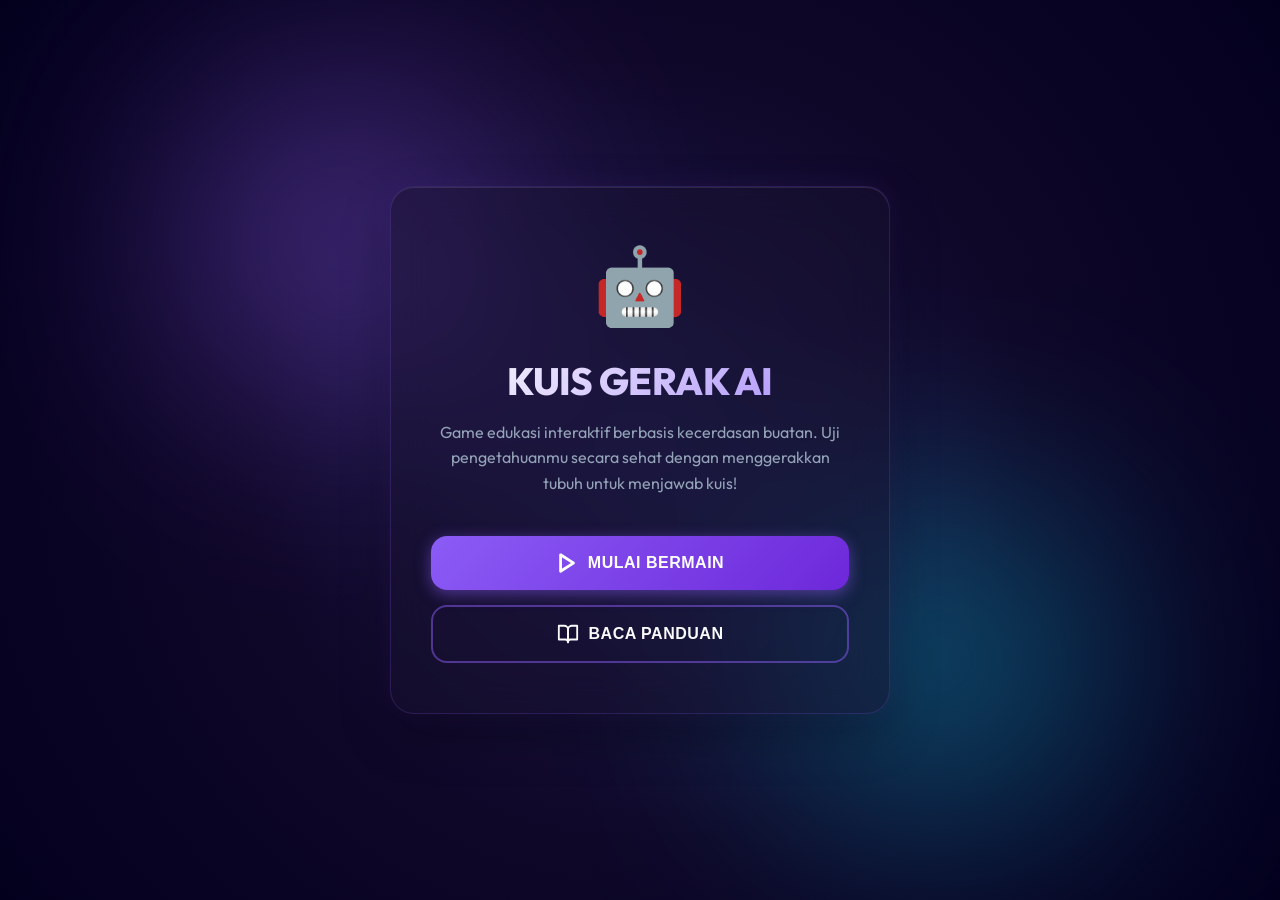
<file: index.html>
<!DOCTYPE html>
<html lang="id">
<head>
    <meta charset="UTF-8">
    <meta name="viewport" content="width=device-width, initial-scale=1.0">
    <title>Beranda - Kuis Gerak AI</title>
    <!-- Menautkan ke file style.css yang sama agar temanya seragam -->
    <link rel="stylesheet" href="style.css">
    <style>
        /* CSS tambahan khusus untuk halaman Beranda */
        #home-container {
            width: 100%;
            max-width: 500px;
            background: var(--card-bg);
            backdrop-filter: blur(20px);
            -webkit-backdrop-filter: blur(20px);
            border: 1px solid var(--card-border);
            border-radius: 24px;
            padding: 50px 40px;
            text-align: center;
            box-shadow: 0 20px 50px rgba(0, 0, 0, 0.3), inset 0 1px 0 rgba(255, 255, 255, 0.1), 0 0 30px var(--card-glow);
            z-index: 1;
            animation: fadeIn 0.5s ease-out;
        }

        .home-icon {
            font-size: 75px;
            margin-bottom: 25px;
            display: inline-block;
            animation: float 4s infinite ease-in-out alternate;
        }

        .home-title {
            font-size: 38px;
            font-weight: 800;
            margin-bottom: 15px;
        }

        .home-desc {
            color: var(--text-secondary);
            margin-bottom: 40px;
            line-height: 1.6;
            font-size: 16px;
        }

        .home-btn-group {
            display: flex;
            flex-direction: column;
            gap: 15px;
        }

        /* Style untuk tombol panduan agar terlihat outline */
        .btn-outline {
            background: transparent;
            border: 2px solid rgba(139, 92, 246, 0.5);
            color: var(--text-primary);
            box-shadow: none;
        }

        .btn-outline:hover {
            background: rgba(139, 92, 246, 0.15);
            border-color: var(--primary);
            transform: translateY(-2px);
        }
    </style>
</head>
<body>
    <div id="home-container">
        <div class="home-icon">🤖</div>
        <h1 class="home-title">KUIS GERAK AI</h1>
        <p class="home-desc">Game edukasi interaktif berbasis kecerdasan buatan. Uji pengetahuanmu secara sehat dengan menggerakkan tubuh untuk menjawab kuis!</p>
        
        <div class="home-btn-group">
            <!-- Navigasi langsung ke file kuis utama -->
            <button onclick="window.location.href='kuis.html'">
                <svg width="22" height="22" viewBox="0 0 24 24" fill="none" stroke="currentColor" stroke-width="3" stroke-linecap="round" stroke-linejoin="round"><polygon points="5 3 19 12 5 21 5 3"></polygon></svg>
                MULAI BERMAIN
            </button>
            
            <!-- Navigasi ke halaman panduan terpisah -->
            <button class="btn-outline" onclick="window.location.href='guide.html'">
                <svg width="22" height="22" viewBox="0 0 24 24" fill="none" stroke="currentColor" stroke-width="2" stroke-linecap="round" stroke-linejoin="round"><path d="M2 3h6a4 4 0 0 1 4 4v14a3 3 0 0 0-3-3H2z"></path><path d="M22 3h-6a4 4 0 0 0-4 4v14a3 3 0 0 1 3-3h7z"></path></svg>
                BACA PANDUAN
            </button>
        </div>
    </div>
</body>
</html>
</file>
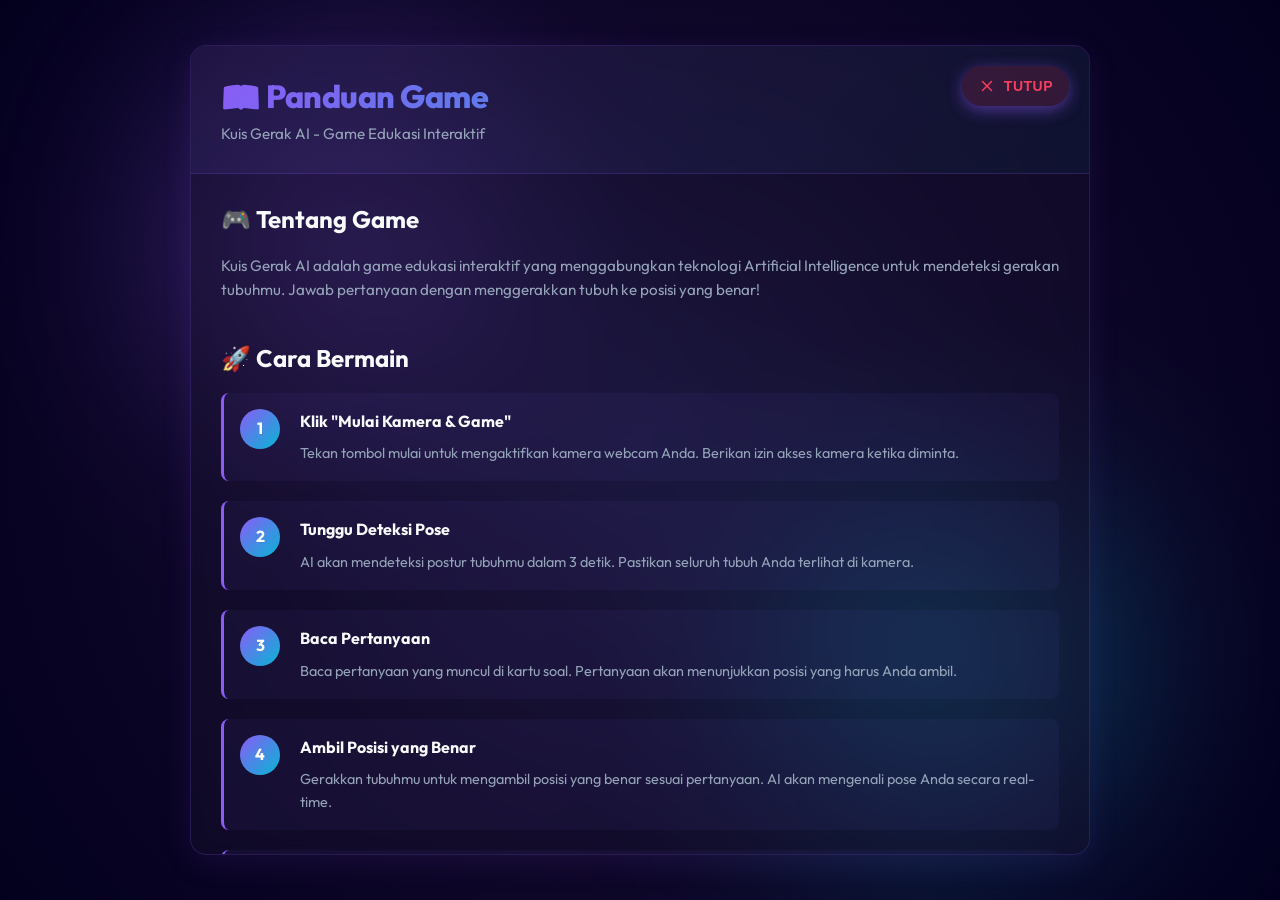
<file: guide.html>
<!DOCTYPE html>
<html lang="id">
<head>
    <meta charset="UTF-8">
    <meta name="viewport" content="width=device-width, initial-scale=1.0">
    <title>Panduan - Kuis Gerak AI</title>
    <link rel="stylesheet" href="style.css">
</head>
<body>
    <div id="guide-container">
        <div class="guide-header">
            <button id="btn-close-guide" class="btn-close">
    <svg width="18" height="18" viewBox="0 0 24 24" fill="none" stroke="currentColor" stroke-width="2" stroke-linecap="round" stroke-linejoin="round">
        <line x1="18" y1="6" x2="6" y2="18"></line>
        <line x1="6" y1="6" x2="18" y2="18"></line>
    </svg>
    <span>Tutup</span>
</button>
            <h1>📖 Panduan Game</h1>
            <p class="guide-subtitle">Kuis Gerak AI - Game Edukasi Interaktif</p>
        </div>

        <div class="guide-content">
            <!-- Tentang Game -->
            <section class="guide-section">
                <div class="section-header">
                    <h2>🎮 Tentang Game</h2>
                </div>
                <div class="section-body">
                    <p>Kuis Gerak AI adalah game edukasi interaktif yang menggabungkan teknologi Artificial Intelligence untuk mendeteksi gerakan tubuhmu. Jawab pertanyaan dengan menggerakkan tubuh ke posisi yang benar!</p>
                </div>
            </section>

            <!-- Cara Bermain -->
            <section class="guide-section">
                <div class="section-header">
                    <h2>🚀 Cara Bermain</h2>
                </div>
                <div class="section-body">
                    <div class="step">
                        <div class="step-number">1</div>
                        <div class="step-content">
                            <h4>Klik "Mulai Kamera & Game"</h4>
                            <p>Tekan tombol mulai untuk mengaktifkan kamera webcam Anda. Berikan izin akses kamera ketika diminta.</p>
                        </div>
                    </div>

                    <div class="step">
                        <div class="step-number">2</div>
                        <div class="step-content">
                            <h4>Tunggu Deteksi Pose</h4>
                            <p>AI akan mendeteksi postur tubuhmu dalam 3 detik. Pastikan seluruh tubuh Anda terlihat di kamera.</p>
                        </div>
                    </div>

                    <div class="step">
                        <div class="step-number">3</div>
                        <div class="step-content">
                            <h4>Baca Pertanyaan</h4>
                            <p>Baca pertanyaan yang muncul di kartu soal. Pertanyaan akan menunjukkan posisi yang harus Anda ambil.</p>
                        </div>
                    </div>

                    <div class="step">
                        <div class="step-number">4</div>
                        <div class="step-content">
                            <h4>Ambil Posisi yang Benar</h4>
                            <p>Gerakkan tubuhmu untuk mengambil posisi yang benar sesuai pertanyaan. AI akan mengenali pose Anda secara real-time.</p>
                        </div>
                    </div>

                    <div class="step">
                        <div class="step-number">5</div>
                        <div class="step-content">
                            <h4>Dapatkan Poin</h4>
                            <p>Jika posisi Anda benar, Anda akan mendapatkan poin dan melanjutkan ke pertanyaan berikutnya!</p>
                        </div>
                    </div>
                </div>
            </section>

            <!-- Jenis-jenis Pose -->
           <section class="guide-section">
                <div class="section-header">
                    <h2>🧍 Jenis-jenis Pose</h2>
                </div>
                <div class="section-body">
                    <div class="pose-grid">
                        <div class="pose-card">
                            <div class="pose-icon">🙆</div>
                            <h4>Jawaban Benar</h4>
                            <p>Angkat dan lengkungkan kedua lengan di atas kepala hingga membentuk huruf 'O'.</p>
                        </div>
                        <div class="pose-card">
                            <div class="pose-icon">🙅</div>
                            <h4>Jawaban Salah</h4>
                            <p>Silangkan kedua lengan di depan dada hingga membentuk huruf 'X'.</p>
                        </div>
                        <div class="pose-card">
                            <div class="pose-icon">🧍</div>
                            <h4>Pose Diam (Standby)</h4>
                            <p>Berdiri tegak menghadap kamera dengan kedua tangan rileks di samping tubuh.</p>
                        </div>
                    </div>
                </div>
            </section>

            <!-- Tips & Trik -->
            <section class="guide-section">
                <div class="section-header">
                    <h2>💡 Tips & Trik</h2>
                </div>
                <div class="section-body">
                    <ul class="tips-list">
                        <li>✅ Pastikan cahaya ruangan cukup terang agar kamera dapat mendeteksi gerakan dengan baik</li>
                        <li>✅ Berdiri agak jauh dari kamera agar seluruh tubuh terlihat</li>
                        <li>✅ Gerakkan tubuh secara perlahan dan jelas agar AI dapat mengenali pose Anda</li>
                        <li>✅ Perhatikan feedback visual di layar untuk mengetahui seberapa baik AI mengenali gerakan Anda</li>
                        <li>✅ Gunakan background yang tidak terlalu ramai untuk hasil deteksi yang lebih akurat</li>
                        <li>✅ Habiskan waktu sebelum batas waktu selesai, jika tidak jawaban akan dianggap salah</li>
                    </ul>
                </div>
            </section>

            <!-- Sistem Poin -->
            <section class="guide-section">
                <div class="section-header">
                    <h2>⭐ Sistem Poin</h2>
                </div>
                <div class="section-body">
                    <div class="point-table">
                        <div class="point-row">
                            <div class="point-label">Jawaban Benar</div>
                            <div class="point-value">+10 Poin</div>
                        </div>
                        <div class="point-row">
                            <div class="point-label">Jawaban Salah</div>
                            <div class="point-value">0 Poin</div>
                        </div>
                    </div>
                </div>
            </section>

            <!-- Pemecahan Masalah -->
            <section class="guide-section">
                <div class="section-header">
                    <h2>🔧 Pemecahan Masalah</h2>
                </div>
                <div class="section-body">
                    <div class="faq-item">
                        <h4>Kamera tidak bekerja?</h4>
                        <p>Pastikan Anda telah memberikan izin akses kamera di browser. Coba reload halaman dan minta izin lagi.</p>
                    </div>
                    <div class="faq-item">
                        <h4>AI tidak mengenali pose saya?</h4>
                        <p>Pastikan cahaya cukup terang dan Anda berada dalam posisi yang jelas. Coba ambil pose lebih ekstrim dan jelas.</p>
                    </div>
                    <div class="faq-item">
                        <h4>Game terasa lambat?</h4>
                        <p>Tutup tab atau aplikasi lain yang menggunakan banyak resource. Restart browser Anda.</p>
                    </div>
                </div>
            </section>

            <!-- Keamanan & Privacy -->
            <section class="guide-section">
                <div class="section-header">
                    <h2>🔒 Keamanan & Privacy</h2>
                </div>
                <div class="section-body">
                    <p>Game ini menggunakan teknologi AI yang berjalan langsung di perangkat Anda. Tidak ada video atau data yang dikirim ke server. Semua pemrosesan dilakukan secara lokal untuk menjaga privasi Anda.</p>
                </div>
            </section>

            <!-- Footer -->
            <section class="guide-section" style="text-align: center;">
                <div class="section-body">
                    <p>Selamat bermain! 🎉</p>
                    <button id="btn-back-to-game" class="btn-primary">
                        <svg width="20" height="20" viewBox="0 0 24 24" fill="none" stroke="currentColor" stroke-width="2">
                            <polygon points="5 3 19 12 5 21 5 3"></polygon>
                        </svg>
                        Kembali ke Game
                    </button>
                </div>
            </section>
        </div>
    </div>

    <script src="script.js"></script>
</body>
</html>
</file>
<file: style.css>
/* Import Outfit Font from Google Fonts */
@import url('https://fonts.googleapis.com/css2?family=Outfit:wght@300;400;600;800&display=swap');

:root {
    --bg-gradient: radial-gradient(circle at center, #1e1b4b 0%, #0f0728 50%, #03001e 100%);
    --card-bg: rgba(25, 18, 48, 0.45);
    --card-border: rgba(139, 92, 246, 0.2);
    --card-glow: rgba(139, 92, 246, 0.1);
    
    --primary: #8b5cf6;
    --primary-glow: rgba(139, 92, 246, 0.5);
    --primary-hover: #a78bfa;
    
    --accent-cyan: #06b6d4;
    --accent-cyan-glow: rgba(6, 182, 212, 0.4);
    
    --success: #10b981;
    --success-bg: rgba(16, 185, 129, 0.15);
    --success-border: rgba(16, 185, 129, 0.4);
    
    --danger: #f43f5e;
    --danger-bg: rgba(244, 63, 94, 0.15);
    --danger-border: rgba(244, 63, 94, 0.4);
    
    --text-primary: #f8fafc;
    --text-secondary: #94a3b8;
    
    --transition: all 0.3s cubic-bezier(0.4, 0, 0.2, 1);
}

* {
    box-sizing: border-box;
    margin: 0;
    padding: 0;
}

body {
    font-family: 'Outfit', -apple-system, BlinkMacSystemFont, sans-serif;
    color: var(--text-primary);
    background: var(--bg-gradient);
    height: 100vh;
    display: flex;
    justify-content: center;
    align-items: center;
    overflow: hidden;
    padding: 10px;
}

/* Background Animated Orbs */
body::before, body::after {
    content: '';
    position: absolute;
    width: 300px;
    height: 300px;
    border-radius: 50%;
    filter: blur(120px);
    z-index: -1;
    opacity: 0.5;
    animation: float 12s infinite alternate ease-in-out;
}

body::before {
    background: var(--primary);
    top: 10%;
    left: 15%;
}

body::after {
    background: var(--accent-cyan);
    bottom: 10%;
    right: 15%;
    animation-delay: -6s;
}

@keyframes float {
    0% { transform: translateY(0) scale(1); }
    100% { transform: translateY(40px) scale(1.2); }
}

#game-container {
    width: 100%;
    max-width: 680px;
    max-height: 100%;
    background: var(--card-bg);
    backdrop-filter: blur(20px);
    -webkit-backdrop-filter: blur(20px);
    border: 1px solid var(--card-border);
    border-radius: 24px;
    padding: 20px;
    box-shadow: 0 20px 50px rgba(0, 0, 0, 0.3),
                inset 0 1px 0 rgba(255, 255, 255, 0.1),
                0 0 30px var(--card-glow);
    display: flex;
    flex-direction: column;
    gap: 12px;
    position: relative;
    overflow: hidden;
}

/* Header */
header {
    text-align: center;
    border-bottom: 1px solid rgba(255, 255, 255, 0.08);
    padding-bottom: 15px;
    position: relative;
}

h1 {
    font-size: 28px;
    font-weight: 800;
    letter-spacing: -0.5px;
    background: linear-gradient(135deg, #fff 0%, var(--primary-hover) 100%);
    -webkit-background-clip: text;
    -webkit-text-fill-color: transparent;
    margin-bottom: 5px;
}

.subtitle {
    font-size: 14px;
    color: var(--text-secondary);
}

/* Back Button */
.btn-back {
    position: absolute;
    top: -5px;
    left: 0;
    width: auto;
    height: 40px;
    padding: 0 16px;
    border: none;
    background: rgba(255, 255, 255, 0.1); /* Warna netral transparan */
    color: var(--text-primary);
    border-radius: 20px;
    cursor: pointer;
    display: flex;
    align-items: center;
    justify-content: center;
    gap: 8px;
    transition: var(--transition);
    font-size: 14px;
    font-weight: 600;
    letter-spacing: 0.5px;
}

.btn-back:hover {
    background: rgba(255, 255, 255, 0.2);
    transform: scale(1.05);
}

.btn-back:active {
    transform: scale(0.95);
}

/* Guide Button */
.btn-guide {
    position: absolute;
    top: -5px;
    right: 0;
    width: auto; /* Mengikuti panjang teks */
    height: 40px;
    padding: 0 16px; /* Memberikan ruang di kiri dan kanan */
    border: none;
    background: rgba(139, 92, 246, 0.2);
    color: var(--text-primary);
    border-radius: 20px; /* Membuat bentuk pill/kapsul */
    cursor: pointer;
    display: flex;
    align-items: center;
    justify-content: center;
    gap: 8px; /* Jarak antara ikon dan teks */
    transition: var(--transition);
    font-size: 14px; /* Memunculkan teks (sebelumnya 0) */
    font-weight: 600;
    letter-spacing: 0.5px;
}

.btn-guide:hover {
    background: var(--primary);
    transform: scale(1.05); /* Sedikit dikurangi dari 1.1 agar tidak terlalu besar melompatnya karena tombol sekarang lebih lebar */
}

.btn-guide:active {
    transform: scale(0.95);
}

/* Info Panel */
.info-panel {
    display: flex;
    justify-content: space-between;
    align-items: center;
    gap: 15px;
}

.badge {
    background: rgba(255, 255, 255, 0.05);
    border: 1px solid rgba(255, 255, 255, 0.08);
    border-radius: 14px;
    padding: 10px 20px;
    font-size: 15px;
    font-weight: 600;
    display: flex;
    align-items: center;
    gap: 8px;
    flex: 1;
    justify-content: center;
    transition: var(--transition);
}

#skor-badge {
    border-color: rgba(6, 182, 212, 0.3);
    color: var(--accent-cyan);
}

#timer-badge {
    border-color: rgba(244, 63, 94, 0.3);
    color: var(--danger);
}

.badge-label {
    color: var(--text-secondary);
    font-weight: 400;
    font-size: 13px;
    text-transform: uppercase;
    letter-spacing: 0.5px;
}

/* Question Area */
#soal-card {
    background: rgba(255, 255, 255, 0.02);
    border: 1px solid rgba(255, 255, 255, 0.05);
    border-radius: 16px;
    padding: 22px;
    text-align: center;
    min-height: 100px;
    display: flex;
    flex-direction: column;
    justify-content: center;
    align-items: center;
    position: relative;
    transition: var(--transition);
}

#soal {
    font-size: 18px;
    line-height: 1.5;
    font-weight: 600;
    color: var(--text-primary);
    max-width: 90%;
}

.empty-state {
    color: var(--text-secondary) !important;
    font-weight: 400 !important;
    font-style: italic;
}

/* Feedback Msg */
#pesan-feedback {
    min-height: 36px;
    display: flex;
    align-items: center;
    justify-content: center;
    font-size: 20px;
    font-weight: 800;
    letter-spacing: 0.5px;
    text-transform: uppercase;
    border-radius: 10px;
    transition: var(--transition);
}

.benar {
    color: var(--success);
    text-shadow: 0 0 15px rgba(16, 185, 129, 0.4);
    animation: pop 0.4s cubic-bezier(0.175, 0.885, 0.32, 1.275) forwards;
}

.salah {
    color: var(--danger);
    text-shadow: 0 0 15px rgba(244, 63, 94, 0.4);
    animation: shake 0.4s ease-in-out forwards;
}

@keyframes pop {
    0% { transform: scale(0.8); opacity: 0; }
    100% { transform: scale(1); opacity: 1; }
}

@keyframes shake {
    0%, 100% { transform: translateX(0); }
    20%, 60% { transform: translateX(-6px); }
    40%, 80% { transform: translateX(6px); }
}

/* Camera Card */
.camera-card {
    background: #090615;
    border: 1px solid rgba(255, 255, 255, 0.05);
    border-radius: 20px;
    aspect-ratio: 1/1;
    overflow: hidden;
    position: relative;
    display: flex;
    justify-content: center;
    align-items: center;
    box-shadow: inset 0 0 20px rgba(0, 0, 0, 0.8);
    transition: var(--transition);
    max-height: 380px;
    margin: 0 auto;
    width: 100%;
}

.camera-card:hover {
    border-color: rgba(139, 92, 246, 0.3);
}

canvas {
    width: 100%;
    height: 100%;
    object-fit: cover;
    display: block;
}

/* Overlay Transition / Countdown */
#overlay-transisi {
    position: absolute;
    inset: 0;
    background: rgba(9, 6, 21, 0.85);
    backdrop-filter: blur(8px);
    -webkit-backdrop-filter: blur(8px);
    display: none;
    flex-direction: column;
    justify-content: center;
    align-items: center;
    z-index: 10;
    animation: fadeIn 0.3s ease;
}

@keyframes fadeIn {
    from { opacity: 0; }
    to { opacity: 1; }
}

#angka-countdown {
    font-size: 100px;
    font-weight: 800;
    background: linear-gradient(135deg, #fff 0%, var(--primary-hover) 100%);
    -webkit-background-clip: text;
    -webkit-text-fill-color: transparent;
    line-height: 1;
    animation: scaleBeat 1s infinite ease-in-out;
}

@keyframes scaleBeat {
    0%, 100% { transform: scale(1); }
    50% { transform: scale(1.15); }
}

#teks-peringatan {
    font-size: 15px;
    margin-top: 15px;
    color: var(--text-secondary);
    font-weight: 600;
    letter-spacing: 0.5px;
    text-transform: uppercase;
}

/* Status Bar & Loading Msg */
#loading-msg {
    color: var(--text-secondary);
    font-size: 15px;
    font-weight: 600;
    display: flex;
    flex-direction: column;
    align-items: center;
    gap: 15px;
}

.spinner {
    width: 32px;
    height: 32px;
    border: 3px solid rgba(139, 92, 246, 0.1);
    border-top-color: var(--primary);
    border-radius: 50%;
    animation: spin 1s infinite linear;
}

@keyframes spin {
    0% { transform: rotate(0deg); }
    100% { transform: rotate(360deg); }
}

/* Status Box HUD */
.status-box {
    background: rgba(255, 255, 255, 0.03);
    border: 1px solid rgba(255, 255, 255, 0.05);
    padding: 12px 18px;
    border-radius: 16px;
    font-size: 14px;
    font-weight: 600;
    color: var(--text-secondary);
    display: flex;
    justify-content: space-around;
    align-items: center;
    gap: 10px;
    flex-wrap: wrap;
    min-height: 48px;
}

.prediction-bar {
    display: flex;
    align-items: center;
    gap: 8px;
}

.prediction-name {
    text-transform: uppercase;
    font-size: 12px;
    letter-spacing: 0.5px;
}

.prediction-val {
    color: var(--text-primary);
    font-weight: 800;
}

/* Buttons */
.btn-container {
    width: 100%;
}

button {
    background: linear-gradient(135deg, var(--primary) 0%, #6d28d9 100%);
    color: white;
    border: none;
    padding: 16px 30px;
    font-size: 16px;
    font-weight: 700;
    border-radius: 16px;
    cursor: pointer;
    width: 100%;
    transition: var(--transition);
    box-shadow: 0 4px 15px var(--primary-glow);
    display: flex;
    justify-content: center;
    align-items: center;
    gap: 10px;
    letter-spacing: 0.5px;
    text-transform: uppercase;
}

button:hover {
    transform: translateY(-2px);
    box-shadow: 0 8px 25px var(--primary-glow);
    background: linear-gradient(135deg, var(--primary-hover) 0%, var(--primary) 100%);
}

button:active {
    transform: translateY(1px);
}

/* Progress bar indicators */
.progress-container {
    width: 100%;
    height: 4px;
    background: rgba(255, 255, 255, 0.05);
    border-radius: 2px;
    overflow: hidden;
    margin-top: -10px;
}

#progress-bar {
    width: 0%;
    height: 100%;
    background: linear-gradient(to right, var(--accent-cyan), var(--primary));
    border-radius: 2px;
    transition: width 0.3s ease;
}

/* Guide Modal Overlay */
.guide-modal-overlay {
    display: none;
    position: fixed;
    top: 0;
    left: 0;
    width: 100%;
    height: 100%;
    background: rgba(0, 0, 0, 0.6);
    backdrop-filter: blur(4px);
    -webkit-backdrop-filter: blur(4px);
    z-index: 1000;
    align-items: center;
    justify-content: center;
    padding: 20px;
}

.guide-modal-overlay.active {
    display: flex;
    animation: fadeIn 0.3s ease-out;
}

@keyframes fadeIn {
    from {
        opacity: 0;
    }
    to {
        opacity: 1;
    }
}

.guide-iframe {
    width: 100%;
    height: 100%;
    max-width: 900px;
    max-height: 90vh;
    border: none;
    border-radius: 16px;
    background: var(--card-bg);
}

/* Desktop / Tablet Landscape - 2 Column Layout to prevent scrolling */
@media (min-width: 768px) {
    #game-container {
        max-width: 850px;
        padding: 25px 30px;
        display: grid;
        grid-template-columns: 1fr 1fr;
        grid-template-areas: 
            "header header"
            "progress progress"
            "info info"
            "camera soal"
            "camera feedback"
            "camera status"
            "camera btn";
        gap: 15px 25px;
    }
    
    header { grid-area: header; padding-bottom: 5px; }
    .progress-container { grid-area: progress; margin-top: -5px; }
    .info-panel { grid-area: info; }
    
    .camera-card { 
        grid-area: camera; 
        max-height: none;
        width: 100%;
        max-width: 380px;
        margin: 0 auto;
        align-self: center;
    }
    
    #soal-card { 
        grid-area: soal;
        display: flex;
        flex-direction: column;
        justify-content: center;
        height: 100%;
        min-height: 100px;
    }
    
    #pesan-feedback { grid-area: feedback; align-self: center; }
    .status-box { grid-area: status; align-self: center; }
    .btn-container { grid-area: btn; align-self: end; }
}

/* Mobile responsive fixes */
@media (max-width: 600px) {
    #game-container {
        padding: 20px;
        gap: 15px;
    }
    h1 {
        font-size: 22px;
    }
    .badge {
        padding: 8px 12px;
        font-size: 13px;
    }
    #soal {
        font-size: 16px;
    }
    .camera-card {
        max-height: 280px;
    }
    #angka-countdown {
        font-size: 70px;
    }
}

/* ============================================ */
/* PANDUAN GAME - Guide Styles */
/* ============================================ */

/* Guide Container */
#guide-container {
    width: 100%;
    max-width: 900px;
    margin: 0 auto;
    background: var(--card-bg);
    border: 1px solid var(--card-border);
    border-radius: 16px;
    backdrop-filter: blur(10px);
    box-shadow: 0 8px 32px rgba(139, 92, 246, 0.1);
    max-height: 90vh;
    display: flex;
    flex-direction: column;
    animation: slideIn 0.3s ease-out;
}

@keyframes slideIn {
    from {
        opacity: 0;
        transform: translateY(20px);
    }
    to {
        opacity: 1;
        transform: translateY(0);
    }
}

/* Guide Header */
.guide-header {
    position: relative;
    padding: 30px;
    background: linear-gradient(135deg, rgba(139, 92, 246, 0.1) 0%, rgba(6, 182, 212, 0.05) 100%);
    border-bottom: 1px solid var(--card-border);
    border-radius: 16px 16px 0 0;
}

.guide-header h1 {
    font-size: 2em;
    font-weight: 800;
    margin-bottom: 8px;
    background: linear-gradient(135deg, var(--primary) 0%, var(--accent-cyan) 100%);
    -webkit-background-clip: text;
    -webkit-text-fill-color: transparent;
    background-clip: text;
}

.guide-subtitle {
    color: var(--text-secondary);
    font-size: 0.95em;
    margin: 0;
}

/* Close Button */
.btn-close {
    position: absolute;
    top: 20px;
    right: 20px;
    width: auto;
    height: 40px;
    padding: 0 16px;
    border: none;
    background: rgba(244, 63, 94, 0.15); /* Pakai warna danger/merah transparan */
    color: var(--danger);
    border-radius: 20px;
    cursor: pointer;
    display: flex;
    align-items: center;
    justify-content: center;
    gap: 8px;
    transition: var(--transition);
    font-size: 14px;
    font-weight: 600;
}

.btn-close:hover {
    background: var(--danger);
    color: white;
    transform: scale(1.05);
    box-shadow: 0 4px 15px rgba(244, 63, 94, 0.4);
}

.btn-close:active {
    transform: scale(0.95);
}

/* Guide Content */
.guide-content {
    overflow-y: auto;
    padding: 30px;
    flex: 1;
}

/* Scrollbar Styling */
.guide-content::-webkit-scrollbar {
    width: 8px;
}

.guide-content::-webkit-scrollbar-track {
    background: transparent;
}

.guide-content::-webkit-scrollbar-thumb {
    background: var(--primary);
    border-radius: 4px;
}

.guide-content::-webkit-scrollbar-thumb:hover {
    background: var(--primary-hover);
}

/* Guide Sections */
.guide-section {
    margin-bottom: 40px;
}

.guide-section:last-child {
    margin-bottom: 0;
}

.section-header {
    margin-bottom: 20px;
}

.section-header h2 {
    font-size: 1.5em;
    font-weight: 700;
    color: var(--text-primary);
    margin: 0;
    display: flex;
    align-items: center;
    gap: 12px;
}

.section-body {
    color: var(--text-secondary);
    line-height: 1.6;
}

.section-body p {
    margin: 0;
    font-size: 0.95em;
}

/* Steps */
.step {
    display: flex;
    gap: 20px;
    margin-bottom: 20px;
    padding: 16px;
    background: rgba(139, 92, 246, 0.05);
    border-left: 3px solid var(--primary);
    border-radius: 8px;
    transition: var(--transition);
}

.step:hover {
    background: rgba(139, 92, 246, 0.1);
    transform: translateX(4px);
}

.step-number {
    min-width: 40px;
    width: 40px;
    height: 40px;
    border-radius: 50%;
    background: linear-gradient(135deg, var(--primary), var(--accent-cyan));
    display: flex;
    align-items: center;
    justify-content: center;
    font-weight: 700;
    color: white;
    flex-shrink: 0;
}

.step-content h4 {
    margin: 0 0 8px 0;
    color: var(--text-primary);
    font-size: 1em;
}

.step-content p {
    margin: 0;
    font-size: 0.9em;
    color: var(--text-secondary);
}

/* Pose Grid */
.pose-grid {
    display: grid;
    grid-template-columns: repeat(auto-fit, minmax(160px, 1fr));
    gap: 16px;
    margin-top: 16px;
}

.pose-card {
    padding: 20px;
    background: rgba(6, 182, 212, 0.05);
    border: 1px solid rgba(6, 182, 212, 0.2);
    border-radius: 12px;
    text-align: center;
    transition: var(--transition);
}

.pose-card:hover {
    background: rgba(6, 182, 212, 0.1);
    border-color: var(--accent-cyan);
    transform: translateY(-4px);
}

.pose-icon {
    font-size: 2.5em;
    margin-bottom: 12px;
}

.pose-card h4 {
    margin: 0 0 8px 0;
    color: var(--text-primary);
    font-size: 0.95em;
}

.pose-card p {
    margin: 0;
    font-size: 0.85em;
    color: var(--text-secondary);
}

/* Tips List */
.tips-list {
    list-style: none;
    padding: 0;
    margin: 0;
}

.tips-list li {
    padding: 12px;
    margin-bottom: 12px;
    background: rgba(16, 185, 129, 0.05);
    border-left: 3px solid var(--success);
    border-radius: 6px;
    color: var(--text-secondary);
    font-size: 0.95em;
}

/* Point Table */
.point-table {
    background: rgba(139, 92, 246, 0.05);
    border: 1px solid rgba(139, 92, 246, 0.2);
    border-radius: 8px;
    overflow: hidden;
}

.point-row {
    display: flex;
    justify-content: space-between;
    align-items: center;
    padding: 16px;
    border-bottom: 1px solid rgba(139, 92, 246, 0.1);
}

.point-row:last-child {
    border-bottom: none;
}

.point-label {
    color: var(--text-secondary);
    font-size: 0.95em;
}

.point-value {
    font-weight: 700;
    color: var(--accent-cyan);
    font-size: 1em;
}

/* FAQ Items */
.faq-item {
    padding: 16px;
    margin-bottom: 12px;
    background: rgba(139, 92, 246, 0.05);
    border-radius: 8px;
    transition: var(--transition);
}

.faq-item:hover {
    background: rgba(139, 92, 246, 0.1);
}

.faq-item h4 {
    margin: 0 0 8px 0;
    color: var(--text-primary);
    font-size: 0.95em;
}

.faq-item p {
    margin: 0;
    color: var(--text-secondary);
    font-size: 0.9em;
}

/* Buttons */
.btn-primary {
    display: inline-flex;
    align-items: center;
    justify-content: center;
    gap: 8px;
    padding: 12px 24px;
    background: linear-gradient(135deg, var(--primary), var(--accent-cyan));
    color: white;
    border: none;
    border-radius: 8px;
    font-weight: 600;
    font-size: 0.95em;
    cursor: pointer;
    transition: var(--transition);
    margin-top: 20px;
}

.btn-primary:hover {
    transform: translateY(-2px);
    box-shadow: 0 8px 16px rgba(139, 92, 246, 0.3);
}

.btn-primary:active {
    transform: translateY(0);
}

/* Responsive Design */
@media (max-width: 768px) {
    #guide-container {
        border-radius: 12px;
    }

    .guide-header {
        padding: 20px;
    }

    .guide-header h1 {
        font-size: 1.5em;
    }

    .guide-content {
        padding: 20px;
    }

    .guide-section {
        margin-bottom: 30px;
    }

    .section-header h2 {
        font-size: 1.25em;
    }

    .pose-grid {
        grid-template-columns: repeat(auto-fit, minmax(130px, 1fr));
        gap: 12px;
    }

    .step {
        gap: 12px;
        padding: 12px;
    }

    .pose-icon {
        font-size: 2em;
    }
}

@media (max-width: 480px) {
    #guide-container {
        max-height: 95vh;
    }

    .guide-header {
        padding: 16px;
    }

    .guide-header h1 {
        font-size: 1.25em;
    }

    .guide-content {
        padding: 16px;
    }

    .section-header h2 {
        font-size: 1.1em;
    }

    .pose-grid {
        grid-template-columns: repeat(2, 1fr);
    }

    .btn-primary {
        width: 100%;
    }
}

@media (max-width: 600px) {
    /* Sembunyikan teks pada tombol, sisakan ikon saja agar hemat tempat */
    .btn-guide span, .btn-back span {
        display: none;
    }
    
    /* Ubah tombol menjadi bulat sempurna */
    .btn-guide, .btn-back {
        padding: 0;
        width: 40px;
        justify-content: center;
    }
}
</file>
